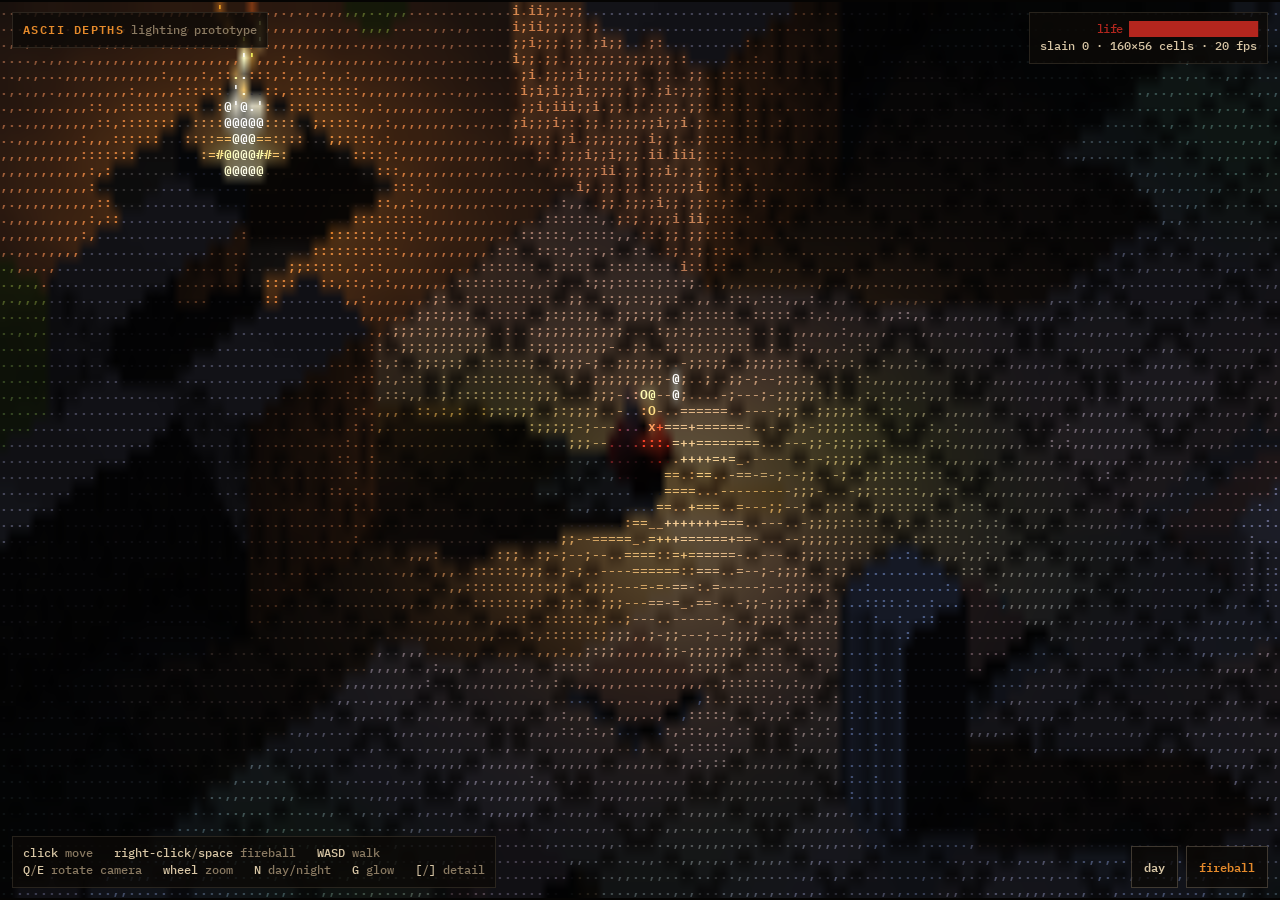
<file: ascii-depths/index.html>
<!doctype html>
<html lang="en">
<head>
<meta charset="utf-8">
<meta name="viewport" content="width=device-width, initial-scale=1, viewport-fit=cover">
<title>ASCII Depths</title>
<link rel="preconnect" href="https://fonts.googleapis.com">
<link rel="preconnect" href="https://fonts.gstatic.com" crossorigin>
<link rel="stylesheet" href="https://fonts.googleapis.com/css2?family=IBM+Plex+Mono:wght@500;600&display=swap">
<style>
/* Full-bleed game screen; HUD floats in the corners like an ARPG. Single dark look by design. */
:root {
  --void: #050403;
  --ink: #d9c7a6;
  --ink-dim: #8a7a62;
  --blood: #b3261e;
  --ember: #e58a2b;
  --panel: rgba(12, 9, 7, 0.78);
  --mono: "IBM Plex Mono", ui-monospace, "SFMono-Regular", Menlo, Consolas, monospace;
  color-scheme: dark;
}
html, body { height: 100%; margin: 0; }
body {
  background: var(--void);
  color: var(--ink);
  font: 500 12px/1.4 var(--mono);
  overflow: hidden;
  user-select: none;
  -webkit-user-select: none;
  touch-action: none;
}
#stage { position: fixed; inset: 0; display: grid; place-items: center; }
#screen { display: block; image-rendering: pixelated; cursor: crosshair; }
.hud {
  position: fixed;
  padding: 8px 10px;
  background: var(--panel);
  border: 1px solid rgba(217, 199, 166, 0.14);
  pointer-events: none;
}
#title { top: calc(12px + env(safe-area-inset-top, 0px)); left: 12px; }
#title b { font-weight: 600; letter-spacing: 0.12em; color: var(--ember); }
#title span { color: var(--ink-dim); }
#stats { top: calc(12px + env(safe-area-inset-top, 0px)); right: 12px; text-align: right; font-variant-numeric: tabular-nums; }
#hp { color: var(--blood); letter-spacing: -0.05em; }
#help { bottom: calc(12px + env(safe-area-inset-bottom, 0px)); left: 12px; color: var(--ink-dim); max-width: min(560px, calc(100vw - 24px)); }
#help kbd { color: var(--ink); font: inherit; }
#pad {
  position: fixed;
  right: 12px;
  bottom: calc(12px + env(safe-area-inset-bottom, 0px));
  display: flex; gap: 8px; flex-wrap: wrap; justify-content: flex-end;
  max-width: calc(100vw - 24px);
}
#pad button {
  font: 600 12px var(--mono);
  color: var(--ink);
  background: var(--panel);
  border: 1px solid rgba(217, 199, 166, 0.25);
  padding: 10px 12px;
  cursor: pointer;
}
#pad button:hover { border-color: var(--ember); }
#pad button:focus-visible { outline: 2px solid var(--ember); outline-offset: 2px; }
#pad #fire { color: var(--ember); }
@media (max-width: 640px) {
  #help { display: none; }
  #title span { display: none; }
}
@media (hover: hover) and (pointer: fine) {
  #pad .touch { display: none; }
}
</style>
</head>
<body>
<div id="stage"><canvas id="screen" aria-label="Game view"></canvas></div>

<div class="hud" id="title"><b>ASCII DEPTHS</b> <span>lighting prototype</span></div>
<div class="hud" id="stats"><div id="hp"></div><div id="info"></div></div>
<div class="hud" id="help">
  <kbd>click</kbd> move &nbsp; <kbd>right-click</kbd>/<kbd>space</kbd> fireball &nbsp; <kbd>WASD</kbd> walk<br>
  <kbd>Q</kbd>/<kbd>E</kbd> rotate camera &nbsp; <kbd>wheel</kbd> zoom &nbsp; <kbd>N</kbd> day/night &nbsp; <kbd>G</kbd> glow &nbsp; <kbd>[</kbd>/<kbd>]</kbd> detail
</div>
<div id="pad">
  <button id="rotL" class="touch" type="button" aria-label="Rotate camera left">&lt; turn</button>
  <button id="rotR" class="touch" type="button" aria-label="Rotate camera right">turn &gt;</button>
  <button id="night" type="button">night</button>
  <button id="fire" type="button">fireball</button>
</div>

<script>
"use strict";
// =====================================================================
//  ASCII DEPTHS. A ray-traced heightfield world, shaded per character cell.
//  Every cell casts one orthographic ray (Diablo-style 3/4 camera),
//  gets lit by point lights + moon/sun with real shadow rays,
//  then is turned into a glyph (density = brightness) and a colour.
// =====================================================================

// ---------- tiny utils ----------
function mulberry32(a){return function(){a|=0;a=a+0x6D2B79F5|0;let t=Math.imul(a^a>>>15,1|a);t=t+Math.imul(t^t>>>7,61|t)^t;return((t^t>>>14)>>>0)/4294967296;};}
const rand = mulberry32(1337);
function hash2(x, y){ let h = (x*374761393 + y*668265263) | 0; h = Math.imul(h ^ (h >>> 13), 1274126177); return ((h ^ (h >>> 16)) >>> 0) / 4294967296; }
function vnoise(x, y){
  const ix = Math.floor(x), iy = Math.floor(y), fx = x-ix, fy = y-iy;
  const ux = fx*fx*(3-2*fx), uy = fy*fy*(3-2*fy);
  const a = hash2(ix,iy), b = hash2(ix+1,iy), c = hash2(ix,iy+1), d = hash2(ix+1,iy+1);
  return a + (b-a)*ux + (c-a)*uy + (a-b-c+d)*ux*uy;
}
const clamp = (v,a,b)=> v<a?a:v>b?b:v;

// ---------- world ----------
const MW = 80, MH = 80, ZMAX = 3.8;
const HGT = new Float32Array(MW*MH);
const MAT = new Uint8Array(MW*MH);
const TN  = new Float32Array(MW*MH); // per-tile random tint
const M = { GRASS:0, STONE:1, WALL:2, PILLAR:3, WATER:4, DIRT:5, RUBBLE:6, IRON:7, ROCK:8, VOID:255,
            CLOTH:20, SKIN:21, BONE:22, FIRE:23 };

function setT(x,y,h,m){ if(x<0||y<0||x>=MW||y>=MH) return; HGT[y*MW+x]=h; MAT[y*MW+x]=m; }
function getH(x,y){ return (x<0||y<0||x>=MW||y>=MH) ? 0 : HGT[y*MW+x]; }
function getM(x,y){ return (x<0||y<0||x>=MW||y>=MH) ? M.VOID : MAT[y*MW+x]; }

const BRAZIERS = [];
(function buildMap(){
  for (let y=0;y<MH;y++) for (let x=0;x<MW;x++){
    const k=y*MW+x; TN[k]=hash2(x*7+3,y*13+5);
    HGT[k]=0; MAT[k] = vnoise(x*0.12,y*0.12) > 0.68 ? M.DIRT : M.GRASS;
  }
  // dirt road from the south gate
  for (let y=58;y<MH;y++){ const cx = 40 + Math.round(Math.sin(y*0.25)*2); for (let x=cx-2;x<=cx+2;x++) setT(x,y,0,M.DIRT); }
  // boulders outside
  for (let n=0;n<70;n++){
    const x=Math.floor(rand()*MW), y=Math.floor(rand()*MH);
    if (x>18&&x<62&&y>18&&y<62) continue;
    if (Math.abs(x-40)<4 && y>56) continue;
    const h=0.3+rand()*0.9; setT(x,y,h,M.ROCK);
    if (rand()<0.4) setT(x+1,y,h*0.7,M.ROCK);
    if (rand()<0.3) setT(x,y+1,h*0.5,M.ROCK);
  }
  // standing stones (east)
  for (let i=0;i<9;i++){ const a=i/9*Math.PI*2; setT(Math.round(70+Math.cos(a)*5), Math.round(40+Math.sin(a)*5), i%3===1?1.1:2.6, M.ROCK); }
  setT(70,40,0.5,M.ROCK);
  // courtyard floor
  for (let y=22;y<=58;y++) for (let x=22;x<=58;x++) setT(x,y,0,M.STONE);
  // outer wall with crumbling and gates
  for (let i=22;i<=58;i++){
    for (const [x,y] of [[i,22],[i,58],[22,i],[58,i]]){
      const n = vnoise(x*0.35+y*0.35, 4.2);
      let h = 2.3 + n*0.9, m = M.WALL;
      if (n < 0.28){ h = 0.5 + n*2.5; m = M.RUBBLE; }
      setT(x,y,h,m);
    }
  }
  for (const [gx,gy,horiz] of [[40,22,1],[40,58,1],[22,40,0],[58,40,0]]){
    for (let d=-2; d<=2; d++){ if (horiz) setT(gx+d,gy,0,M.STONE); else setT(gx,gy+d,0,M.STONE); }
    for (const s of [-1,1]){ // towers
      for (let a=0;a<2;a++) for (let b=0;b<2;b++){
        if (horiz) setT(gx+s*(3+a), gy-1+b*2, 3.5, M.WALL); else setT(gx-1+b*2, gy+s*(3+a), 3.5, M.WALL);
      }
    }
  }
  // ruined chapel, NW corner
  for (let i=25;i<=34;i++){
    for (const [x,y] of [[i,25],[i,34],[25,i],[34,i]]){
      const broken = hash2(x,y) < 0.22;
      setT(x,y, broken ? 0.35 : 1.9 + hash2(y,x)*0.5, broken ? M.RUBBLE : M.WALL);
    }
  }
  setT(30,34,0,M.STONE); setT(31,34,0,M.STONE); setT(34,29,0,M.STONE);
  setT(29,29,0.9,M.IRON); // altar
  // dais and pool in the centre
  for (let y=34;y<=46;y++) for (let x=34;x<=46;x++){
    const d = Math.hypot(x-40,y-40);
    if (d<=6.2) setT(x,y,0.25,M.STONE);
    if (d<=3.2) setT(x,y,0.42,M.STONE);
    if (d<=2.5) setT(x,y,-0.15,M.WATER);
  }
  // pillar ring
  for (let i=0;i<12;i++){
    const a=i/12*Math.PI*2+0.13, x=Math.round(40+Math.cos(a)*10), y=Math.round(40+Math.sin(a)*10);
    const broken = i%4===2;
    setT(x,y, broken ? 1.1 : 3.2, M.PILLAR);
    if (broken){ setT(x+1,y,0.3,M.RUBBLE); setT(x,y+1,0.2,M.RUBBLE); }
  }
  // scattered rubble inside
  for (let n=0;n<40;n++){
    const x=23+Math.floor(rand()*35), y=23+Math.floor(rand()*35);
    if (getM(x,y)===M.STONE && getH(x,y)===0) setT(x,y,0.1+rand()*0.25,M.RUBBLE);
  }
  // braziers
  for (const [x,y] of [[33,33],[47,33],[33,47],[47,47],[29,30],[40,61]]){
    setT(x,y,0.85,M.IRON);
    BRAZIERS.push({x:x+0.5,y:y+0.5,z:0.85,phase:rand()*10});
  }
})();

function groundAt(x,y){ return Math.max(0,getH(Math.floor(x),Math.floor(y))); }
function walkable(x,y){
  const r=0.28;
  for (const [ox,oy] of [[-r,-r],[r,-r],[-r,r],[r,r]]){
    const tx=Math.floor(x+ox), ty=Math.floor(y+oy);
    if (tx<1||ty<1||tx>=MW-1||ty>=MH-1) return false;
    const h=HGT[ty*MW+tx], m=MAT[ty*MW+tx];
    if (h>0.5 || m===M.WATER || m===M.IRON) return false;
  }
  return true;
}
function lineOfSight(ax,ay,bx,by){
  const n=Math.ceil(Math.hypot(bx-ax,by-ay)*3);
  for (let i=1;i<n;i++){ const t=i/n; if (getH(Math.floor(ax+(bx-ax)*t),Math.floor(ay+(by-ay)*t))>1.2) return false; }
  return true;
}

// ---------- game state ----------
const player = { x:40.5, y:55.5, z:0, tx:null, ty:null, hp:100, kills:0, hurt:0 };
const skels = [];
const fireballs = [];
const flashes = [];   // temporary lights
const parts = [];     // particles
let night = true, glow = true;
let camYaw = Math.PI*0.25, camYawT = camYaw, camPitch = 0.86, zoom = 1;
let camX = player.x, camY = player.y, camZ = 0;
let time = 0;

function spawnSkeleton(){
  for (let tries=0; tries<50; tries++){
    const x=24+rand()*33, y=24+rand()*33;
    if (!walkable(x,y) || Math.hypot(x-player.x,y-player.y)<9) continue;
    skels.push({x,y,z:groundAt(x,y),vx:0,vy:0,wt:0,hd:rand()*6.28,dead:0});
    return;
  }
}
for (let i=0;i<9;i++) spawnSkeleton();

// ---------- rendering setup ----------
const canvas = document.getElementById('screen');
const ctx = canvas.getContext('2d');
const glyphCv = document.createElement('canvas'), gctx = glyphCv.getContext('2d');
const colorCv = document.createElement('canvas'), cctx = colorCv.getContext('2d');
const glowCv  = document.createElement('canvas'), wctx = glowCv.getContext('2d');
const atlas = document.createElement('canvas'), actx = atlas.getContext('2d');

// glyph ramps, dark -> bright
const RAMP_SRC = {
  stone:  " .,:;-=+*#%",
  groutH: " ._-=",
  groutV: " .:|!",
  brick:  " .:;i!lI#%@",
  top:    " .:-=+*#",
  pillar: " .:!|lI#H@",
  grass:  " .,'\";vwVW#",
  dirt:   " .,:;~o8%",
  water:  " .,-~=*",
  rock:   " .:;oO0#@",
  iron:   " .:=#@",
  cloth:  " .:+xX%@",
  skin:   " .:oO@",
  bone:   " .:;cCO@",
  fire:   " .^*#@",
  rubble: " .,:;%&#",
};
const RAMP = {};
let ALL_CHARS = "";
for (const k in RAMP_SRC) for (const ch of RAMP_SRC[k]) if (!ALL_CHARS.includes(ch)) ALL_CHARS += ch;
for (const ch of "'`*.+") if (!ALL_CHARS.includes(ch)) ALL_CHARS += ch;
const CHAR_IDX = {}; [...ALL_CHARS].forEach((c,i)=>CHAR_IDX[c]=i);
for (const k in RAMP_SRC) RAMP[k] = [...RAMP_SRC[k]].map(c=>CHAR_IDX[c]);

let fontPx = 0, cwp = 0, chp = 0, dpr = 1, cols = 0, rows = 0;
let gIdx, colR, colG, colB, depthBuf, pickX, pickY, colorImg, glowImg;

function buildAtlas(){
  dpr = Math.min(2, window.devicePixelRatio || 1);
  const font = `600 ${fontPx*dpr}px "IBM Plex Mono", ui-monospace, Menlo, Consolas, monospace`;
  actx.font = font;
  cwp = Math.ceil(actx.measureText("M").width);
  chp = Math.ceil(fontPx*1.18*dpr);
  atlas.width = cwp*ALL_CHARS.length; atlas.height = chp;
  actx.font = font; actx.fillStyle = "#fff"; actx.textAlign = "center"; actx.textBaseline = "middle";
  [...ALL_CHARS].forEach((c,i)=>actx.fillText(c, i*cwp+cwp/2, chp/2+dpr));
}
function resize(){
  if (!fontPx){ fontPx = clamp(Math.round(window.innerWidth/170/0.6), 8, 13); }
  buildAtlas();
  const W = window.innerWidth*dpr, H = window.innerHeight*dpr;
  cols = Math.max(20, Math.floor(W/cwp)); rows = Math.max(12, Math.floor(H/chp));
  canvas.width = cols*cwp; canvas.height = rows*chp;
  canvas.style.width = (cols*cwp/dpr)+"px"; canvas.style.height = (rows*chp/dpr)+"px";
  glyphCv.width = canvas.width; glyphCv.height = canvas.height;
  colorCv.width = glowCv.width = cols; colorCv.height = glowCv.height = rows;
  const n = cols*rows;
  gIdx = new Uint8Array(n); colR = new Float32Array(n); colG = new Float32Array(n); colB = new Float32Array(n);
  depthBuf = new Float32Array(n); pickX = new Float32Array(n); pickY = new Float32Array(n);
  colorImg = cctx.createImageData(cols, rows); glowImg = wctx.createImageData(cols, rows);
}

// ---------- per-frame scene (spheres + lights) ----------
const MAXS = 64;
const SX=new Float32Array(MAXS), SY=new Float32Array(MAXS), SZ=new Float32Array(MAXS), SA=new Float32Array(MAXS), SC=new Float32Array(MAXS);
const SM=new Uint8Array(MAXS), SER=new Float32Array(MAXS), SEG=new Float32Array(MAXS), SEB=new Float32Array(MAXS);
const SCOL=new Float32Array(MAXS), SROW=new Float32Array(MAXS), SEXX=new Float32Array(MAXS), SEXY=new Float32Array(MAXS);
let NS = 0;
function addS(x,y,z,a,c,m,er,eg,eb){ if (NS>=MAXS) return; SX[NS]=x;SY[NS]=y;SZ[NS]=z;SA[NS]=a;SC[NS]=c;SM[NS]=m;SER[NS]=er||0;SEG[NS]=eg||0;SEB[NS]=eb||0;NS++; }

const MAXL = 24;
const LX=new Float32Array(MAXL), LY=new Float32Array(MAXL), LZ=new Float32Array(MAXL), LR=new Float32Array(MAXL), LG=new Float32Array(MAXL), LB=new Float32Array(MAXL), LRAD=new Float32Array(MAXL);
let NL = 0;
function addL(x,y,z,r,g,b,rad){ if (NL>=MAXL) return; LX[NL]=x;LY[NL]=y;LZ[NL]=z;LR[NL]=r;LG[NL]=g;LB[NL]=b;LRAD[NL]=rad;NL++; }

let dirX=0, dirY=0, dirZ=1, dirR=0, dirG=0, dirB=0, ambR=0, ambG=0, ambB=0;
let torchX=0, torchY=0, torchZ=0;

function buildScene(){
  NS = 0; NL = 0;
  const pz = player.z;
  // torch held off the right shoulder (relative to camera), so shadows fall away from view
  const rx = Math.sin(camYaw), ry = -Math.cos(camYaw);
  torchX = player.x + rx*0.38; torchY = player.y + ry*0.38; torchZ = pz + 1.65;
  const fl = 0.88 + 0.12*vnoise(time*9, 1.7);
  addS(player.x, player.y, pz+0.58, 0.31, 0.58, M.CLOTH);
  addS(player.x, player.y, pz+1.32, 0.19, 0.19, M.SKIN);
  addS(torchX, torchY, torchZ, 0.07, 0.11, M.FIRE, 6, 3.2, 1.2);
  addL(torchX, torchY, torchZ + 0.05, 2.5*fl, 1.55*fl, 0.75*fl, night ? 10 : 6);

  for (const b of BRAZIERS){
    const f = 0.8 + 0.2*vnoise(time*7+b.phase, b.phase) + 0.08*Math.sin(time*23+b.phase);
    addS(b.x, b.y, b.z+0.28, 0.22*f+0.04, 0.32*f, M.FIRE, 7*f, 3.4*f, 0.9*f);
    addL(b.x, b.y, b.z+0.65, 3.4*f, 1.75*f, 0.55*f, 10);
  }
  for (const s of skels){
    const sink = s.dead ? Math.min(1, s.dead*1.4) : 0;
    if (sink>=1) continue;
    addS(s.x, s.y, s.z+0.5-sink*0.6, 0.2, 0.46*(1-sink*0.6), M.BONE);
    addS(s.x, s.y, s.z+1.07-sink*1.0, 0.15, 0.15, M.BONE);
    // ember eyes
    if (!s.dead) addS(s.x + Math.cos(s.hd)*0.12, s.y + Math.sin(s.hd)*0.12, s.z+1.1, 0.05, 0.04, M.FIRE, 6, 0.6, 0.3);
  }
  for (const f of fireballs){
    addS(f.x, f.y, f.z, 0.2, 0.2, M.FIRE, 9, 4, 1.2);
    addL(f.x, f.y, f.z, 4.2, 2.0, 0.6, 8);
  }
  for (const L of flashes){ const k = L.life/L.max; addL(L.x, L.y, L.z, L.r*k, L.g*k, L.b*k, L.rad); }

  if (night){
    const dx=-0.45, dy=0.55, dz=0.70, n=Math.hypot(dx,dy,dz);
    dirX=dx/n; dirY=dy/n; dirZ=dz/n; dirR=0.07; dirG=0.095; dirB=0.17;
    ambR=0.006; ambG=0.008; ambB=0.016;
  } else {
    const dx=0.55, dy=-0.35, dz=0.75, n=Math.hypot(dx,dy,dz);
    dirX=dx/n; dirY=dy/n; dirZ=dz/n; dirR=1.35; dirG=1.18; dirB=0.95;
    ambR=0.10; ambG=0.12; ambB=0.16;
  }
}

// ---------- ray tracing ----------
let hT=0, hX=0, hY=0, hZ=0, hNX=0, hNY=0, hNZ=1, hM=0, hS=-1, hTop=true;

function traceTerrain(ox,oy,oz,dx,dy,dz){
  let t0 = oz > ZMAX ? (oz-ZMAX)/(-dz) : 0;
  const px = ox+dx*t0, py = oy+dy*t0;
  let ix = Math.floor(px), iy = Math.floor(py);
  const sx = dx>0?1:-1, sy = dy>0?1:-1;
  const tdx = dx!==0 ? Math.abs(1/dx) : 1e30, tdy = dy!==0 ? Math.abs(1/dy) : 1e30;
  let tmx = dx>0 ? t0+(ix+1-px)/dx : dx<0 ? t0+(px-ix)/(-dx) : 1e30;
  let tmy = dy>0 ? t0+(iy+1-py)/dy : dy<0 ? t0+(py-iy)/(-dy) : 1e30;
  let te = t0, axis = -1;
  for (let n=0; n<200; n++){
    const inb = ix>=0 && iy>=0 && ix<MW && iy<MH;
    const k = iy*MW+ix;
    const h = inb ? HGT[k] : 0;
    if (oz+dz*te <= h){
      hT = te; hTop = axis<0; hM = inb ? MAT[k] : M.VOID;
      if (axis===0){ hNX=-sx; hNY=0; hNZ=0; } else if (axis===1){ hNX=0; hNY=-sy; hNZ=0; } else { hNX=0; hNY=0; hNZ=1; }
      return;
    }
    const tx = tmx<tmy ? tmx : tmy;
    if (oz+dz*tx <= h){
      hT = (oz-h)/(-dz); hTop = true; hM = inb ? MAT[k] : M.VOID; hNX=0; hNY=0; hNZ=1;
      return;
    }
    if (tmx<tmy){ te=tmx; tmx+=tdx; ix+=sx; axis=0; } else { te=tmy; tmy+=tdy; iy+=sy; axis=1; }
  }
  hT = (oz+0.2)/(-dz); hTop = true; hM = M.VOID; hNX=0; hNY=0; hNZ=1;
}

// ray vs ellipsoid (a = horizontal radius, c = vertical)
function hitEllipsoid(i, ox,oy,oz,dx,dy,dz){
  const s = SA[i]/SC[i];
  const qx = ox-SX[i], qy = oy-SY[i], qz = (oz-SZ[i])*s, ez = dz*s;
  const A = dx*dx+dy*dy+ez*ez, B = qx*dx+qy*dy+qz*ez, C = qx*qx+qy*qy+qz*qz-SA[i]*SA[i];
  const disc = B*B-A*C;
  if (disc<0) return -1;
  return (-B-Math.sqrt(disc))/A;
}

// is the segment p->l blocked? (terrain + non-emissive spheres)
function occluded(px,py,pz,lx,ly,lz){
  const dx=lx-px, dy=ly-py, dz=lz-pz;
  for (let i=0;i<NS;i++){
    if (SM[i]===M.FIRE) continue;
    const s=SA[i]/SC[i];
    const qx=px-SX[i], qy=py-SY[i], qz=(pz-SZ[i])*s, ez=dz*s;
    const B=qx*dx+qy*dy+qz*ez, C=qx*qx+qy*qy+qz*qz-SA[i]*SA[i];
    if (C<0) continue; // starting inside (self)
    if (B>0) continue;
    const A=dx*dx+dy*dy+ez*ez, disc=B*B-A*C;
    if (disc<0) continue;
    const t=(-B-Math.sqrt(disc))/A;
    if (t>0.001 && t<1) return true;
  }
  let ix=Math.floor(px), iy=Math.floor(py);
  const sx=dx>0?1:-1, sy=dy>0?1:-1;
  const tdx=dx!==0?Math.abs(1/dx):1e30, tdy=dy!==0?Math.abs(1/dy):1e30;
  let tmx = dx>0 ? (ix+1-px)/dx : dx<0 ? (px-ix)/(-dx) : 1e30;
  let tmy = dy>0 ? (iy+1-py)/dy : dy<0 ? (py-iy)/(-dy) : 1e30;
  let t=0;
  for (let n=0;n<64;n++){
    const h = (ix>=0&&iy>=0&&ix<MW&&iy<MH) ? HGT[iy*MW+ix] : 0;
    let tn = tmx<tmy?tmx:tmy; if (tn>1) tn=1;
    const zmin = dz<0 ? pz+dz*tn : pz+dz*t;
    if (zmin < h-0.002) return true;
    if (tn>=1) return false;
    if (tmx<tmy){ t=tmx; tmx+=tdx; ix+=sx; } else { t=tmy; tmy+=tdy; iy+=sy; }
  }
  return false;
}

// ---------- shading ----------
let OR=0, OG=0, OB=0, ORAMP=RAMP.stone, OEMIT=false;
let vx=0, vy=0, vz=0; // direction to viewer

function light(px,py,pz,nx,ny,nz,ar,ag,ab,ks,shin,ao){
  const ox = px+nx*0.02, oy = py+ny*0.02, oz = pz+nz*0.02;
  let r = ambR*ao*ar, g = ambG*ao*ag, b = ambB*ao*ab;
  // hemisphere bounce: up-facing gets more sky
  const sky = 0.6 + 0.4*nz;
  r*=sky; g*=sky; b*=sky;
  // sun / moon
  let ndl = nx*dirX+ny*dirY+nz*dirZ;
  if (ndl>0){
    const len = (ZMAX+0.2-oz)/dirZ;
    if (!occluded(ox,oy,oz, ox+dirX*len, oy+dirY*len, oz+dirZ*len)){
      r += ar*dirR*ndl; g += ag*dirG*ndl; b += ab*dirB*ndl;
      if (ks>0){
        let hx=dirX+vx, hy=dirY+vy, hz=dirZ+vz; const hn=1/Math.hypot(hx,hy,hz);
        const sp = ks*Math.pow(Math.max(0,(nx*hx+ny*hy+nz*hz)*hn), shin);
        r+=dirR*sp; g+=dirG*sp; b+=dirB*sp;
      }
    }
  }
  // point lights
  for (let i=0;i<NL;i++){
    let lx=LX[i]-ox, ly=LY[i]-oy, lz=LZ[i]-oz;
    const d2 = lx*lx+ly*ly+lz*lz, R=LRAD[i];
    if (d2 > R*R) continue;
    const inv = 1/Math.sqrt(d2); lx*=inv; ly*=inv; lz*=inv;
    ndl = nx*lx+ny*ly+nz*lz;
    if (ndl<=0) continue;
    let w = 1 - d2/(R*R); w*=w;
    const att = w/(1+d2*0.45);
    if (att*ndl < 0.003) continue;
    if (occluded(ox,oy,oz, LX[i],LY[i],LZ[i])) continue;
    const k = att*ndl;
    r += ar*LR[i]*k; g += ag*LG[i]*k; b += ab*LB[i]*k;
    if (ks>0){
      let hx=lx+vx, hy=ly+vy, hz=lz+vz; const hn=1/Math.hypot(hx,hy,hz);
      const sp = ks*att*Math.pow(Math.max(0,(nx*hx+ny*hy+nz*hz)*hn), shin);
      r+=LR[i]*sp; g+=LG[i]*sp; b+=LB[i]*sp;
    }
  }
  OR=r; OG=g; OB=b;
}

// ambient occlusion from neighbouring taller tiles (cheap, per hit)
function aoTop(px,py,pz){
  const ix=Math.floor(px), iy=Math.floor(py), fx=px-ix, fy=py-iy;
  let occ=0;
  const e=(dist,h)=>{ const dh=h-pz; if (dh>0.15){ const k=clamp(1-dist/0.7,0,1); occ += k*Math.min(1,dh); } };
  e(1-fx, getH(ix+1,iy)); e(fx, getH(ix-1,iy)); e(1-fy, getH(ix,iy+1)); e(fy, getH(ix,iy-1));
  return 1 - 0.45*Math.min(1.2,occ);
}

function shadeHit(px,py,pz){
  let nx=hNX, ny=hNY, nz=hNZ;
  let ar=0.3, ag=0.3, ab=0.3, ks=0.0, shin=16, ao=1, ramp=RAMP.stone;
  OEMIT=false;
  const m = hM;
  if (hS>=0){
    const i=hS;
    if (m===M.FIRE){
      const r=SER[i], g=SEG[i], b=SEB[i];
      // hot core toward the middle of the flame
      const rim = Math.max(0, nx*vx+ny*vy+nz*vz);
      OR=r*(0.5+rim); OG=g*(0.4+rim*rim); OB=b*(0.4+rim*rim); ORAMP=RAMP.fire; OEMIT=true; return;
    }
    if (m===M.CLOTH){ ar=0.42; ag=0.055; ab=0.045; ks=0.15; shin=8; ramp=RAMP.cloth; }
    else if (m===M.SKIN){ ar=0.55; ag=0.36; ab=0.26; ks=0.2; shin=12; ramp=RAMP.skin; }
    else if (m===M.BONE){ ar=0.62; ag=0.57; ab=0.46; ks=0.25; shin=20; ramp=RAMP.bone; }
    ao = 0.7 + 0.3*clamp((pz - groundAt(px,py))/0.6,0,1);
  } else {
    const ix=Math.floor(px), iy=Math.floor(py), k=(ix>=0&&iy>=0&&ix<MW&&iy<MH)?iy*MW+ix:0, tn=TN[k];
    const fx=px-ix, fy=py-iy;
    if (m===M.STONE){
      const gx=Math.min(fx,1-fx), gy=Math.min(fy,1-fy);
      const v = 0.8+tn*0.4;
      ar=0.30*v; ag=0.27*v; ab=0.23*v; ks=0.12; shin=24; ramp=RAMP.stone;
      const moss = vnoise(px*0.35, py*0.35);
      if (moss>0.62){ const mk=(moss-0.62)*2.2; ar*=1-mk*0.4; ag*=1+mk*0.1; ab*=1-mk*0.6; }
      if (!hTop){ ramp=RAMP.brick; }
      else if (gx<0.06 || gy<0.06){ ar*=0.35; ag*=0.35; ab*=0.35; ramp = gx<gy ? RAMP.groutV : RAMP.groutH; }
    } else if (m===M.WALL || m===M.RUBBLE){
      const v = 0.85+tn*0.3;
      ar=0.34*v; ag=0.25*v; ab=0.19*v; ks=0.08; shin=12;
      if (m===M.RUBBLE){ ar*=0.8; ag*=0.8; ab*=0.85; ramp=RAMP.rubble; }
      if (!hTop){
        const u = nx!==0 ? py : px;
        const row = Math.floor(pz/0.28), off = (row&1)*0.3;
        const fz = pz/0.28-row, fu = (u+off)/0.6 - Math.floor((u+off)/0.6);
        const bv = 0.85 + hash2(Math.floor((u+off)/0.6)*7+k, row)*0.3;
        ar*=bv; ag*=bv; ab*=bv;
        if (m===M.WALL) ramp = RAMP.brick;
        if (fz<0.14){ ar*=0.4; ag*=0.4; ab*=0.4; ramp=RAMP.groutH; }
        else if (fu<0.07){ ar*=0.45; ag*=0.45; ab*=0.45; ramp=RAMP.groutV; }
        ao = 0.45 + 0.55*clamp(pz/1.0,0,1);
      } else if (m===M.WALL) ramp = RAMP.top;
    } else if (m===M.PILLAR){
      ar=0.46; ag=0.44; ab=0.41; ks=0.35; shin=30; ramp = hTop ? RAMP.top : RAMP.pillar;
      if (!hTop){
        // fluting: bend the normal sideways across the face
        const u = (nx!==0 ? py : px), fu = u-Math.floor(u);
        const bend = Math.sin(fu*Math.PI*2*3)*0.35, tx = nx!==0 ? 0 : 1, ty = nx!==0 ? 1 : 0;
        nx += tx*bend; ny += ty*bend; const nn=1/Math.hypot(nx,ny,nz); nx*=nn; ny*=nn; nz*=nn;
        ao = 0.5 + 0.5*clamp(pz/1.2,0,1);
      }
    } else if (m===M.WATER){
      ar=0.015; ag=0.04; ab=0.06; ks=1.6; shin=60; ramp=RAMP.water;
      nx = 0.10*Math.sin(px*4.1+time*2.3) + 0.07*Math.sin(py*5.3-time*1.7+px);
      ny = 0.10*Math.sin(py*3.7+time*2.0) + 0.07*Math.cos(px*4.9+time*1.3);
      nz = 1; const nn=1/Math.hypot(nx,ny,nz); nx*=nn; ny*=nn; nz*=nn;
    } else if (m===M.GRASS){
      const g = vnoise(px*1.7,py*1.7)*0.5 + tn*0.5;
      ar=0.07+g*0.06; ag=0.13+g*0.09; ab=0.035+g*0.02; ramp=RAMP.grass;
    } else if (m===M.DIRT){
      const g = vnoise(px*2.3,py*2.3);
      ar=0.20+g*0.06; ag=0.14+g*0.04; ab=0.08+g*0.02; ramp=RAMP.dirt;
    } else if (m===M.ROCK){
      const g = vnoise(px*3+pz,py*3-pz);
      ar=0.17+g*0.08; ag=0.17+g*0.07; ab=0.18+g*0.06; ks=0.1; ramp=RAMP.rock;
      if (!hTop) ao = 0.5+0.5*clamp(pz/1.2,0,1);
    } else if (m===M.IRON){
      ar=0.09; ag=0.08; ab=0.075; ks=0.8; shin=40; ramp=RAMP.iron;
      if (!hTop) ao = 0.6+0.4*clamp(pz/0.8,0,1);
    } else { // outside the map
      ar=0.04; ag=0.04; ab=0.045; ramp=RAMP.rock;
    }
    if (hTop) ao *= aoTop(px,py,pz);
  }
  light(px,py,pz,nx,ny,nz,ar,ag,ab,ks,shin,ao);
  ORAMP = ramp;
}

// filmic tonemap -> display
function tm(x){ x*=1.25; const y = (x*(2.51*x+0.03))/(x*(2.43*x+0.59)+0.14); return y<0?0:y>1?1:Math.pow(y,1/2.2); }

// ---------- camera ----------
let cdx=0, cdy=0, cdz=0, crx=0, cry=0, cux=0, cuy=0, cuz=0, upp=0, cwU=0, chU=0;
const T0 = 40;
function setupCamera(){
  const cp=Math.cos(camPitch), sp=Math.sin(camPitch);
  cdx=cp*Math.cos(camYaw); cdy=cp*Math.sin(camYaw); cdz=-sp;
  crx=Math.sin(camYaw); cry=-Math.cos(camYaw);
  cux = cry*cdz - 0*cdy; cuy = 0*cdx - crx*cdz; cuz = crx*cdy - cry*cdx;
  vx=-cdx; vy=-cdy; vz=-cdz;
  const minDimPx = Math.min(cols*cwp, rows*chp*1.25);
  upp = ((minDimPx/dpr < 700 ? 9 : 12)/zoom)/minDimPx;
  cwU = cwp*upp; chU = chp*upp;
}
function project(x,y,z){
  const rx=x-camX, ry=y-camY, rz=z-camZ;
  return [ (rx*crx+ry*cry)/cwU + cols/2, rows/2 - (rx*cux+ry*cuy+rz*cuz)/chU, rx*cdx+ry*cdy+rz*cdz + T0 ];
}

// ---------- frame render ----------
function render(){
  setupCamera();
  buildScene();
  for (let i=0;i<NS;i++){
    const p = project(SX[i],SY[i],SZ[i]);
    SCOL[i]=p[0]; SROW[i]=p[1];
    SEXX[i]=SA[i]/cwU+1.2; SEXY[i]=Math.max(SA[i],SC[i])/chU+1.2;
  }
  const bx = camX - cdx*T0, by = camY - cdy*T0, bz = camZ - cdz*T0;
  const cbuf = colorImg.data, wbuf = glowImg.data;
  for (let j=0;j<rows;j++){
    const sy = (rows/2 - j - 0.5)*chU;
    for (let i=0;i<cols;i++){
      const sx = (i+0.5-cols/2)*cwU;
      const ox = bx + crx*sx + cux*sy, oy = by + cry*sx + cuy*sy, oz = bz + cuz*sy;
      traceTerrain(ox,oy,oz,cdx,cdy,cdz);
      hS = -1;
      let t = hT;
      for (let s=0;s<NS;s++){
        if (Math.abs(i+0.5-SCOL[s])>SEXX[s] || Math.abs(j+0.5-SROW[s])>SEXY[s]) continue;
        const ts = hitEllipsoid(s, ox,oy,oz,cdx,cdy,cdz);
        if (ts>0 && ts<t){
          t=ts; hS=s; hM=SM[s];
          const px=ox+cdx*t, py=oy+cdy*t, pz=oz+cdz*t, k=SA[s]/SC[s];
          let nx=px-SX[s], ny=py-SY[s], nz=(pz-SZ[s])*k*k; const nn=1/Math.hypot(nx,ny,nz);
          hNX=nx*nn; hNY=ny*nn; hNZ=nz*nn;
        }
      }
      const px=ox+cdx*t, py=oy+cdy*t, pz=oz+cdz*t;
      const c = j*cols+i;
      depthBuf[c]=t; pickX[c]=hS>=0?SX[hS]:px; pickY[c]=hS>=0?SY[hS]:py;
      shadeHit(px,py,pz);
      colR[c]=OR; colG[c]=OG; colB[c]=OB;
      const r=tm(OR), g=tm(OG), b=tm(OB);
      const L = 0.2126*r+0.7152*g+0.0722*b;
      const ramp = ORAMP, n = ramp.length;
      const dither = (hash2(i*3+(hS>=0?7:0), j*5) - 0.5)*0.1;
      let lv = OEMIT ? 0.55+L*0.6 : Math.pow(L,1.15)*1.1 + dither;
      let gi = Math.round(clamp(lv,0,1)*(n-1));
      if (gi===0 && L>0.018) gi=1;
      gIdx[c] = ramp[gi];
      // glyph colour: brighten so thin glyphs still read; glyph density carries the darkness
      const boost = 1.25 + 0.9*(1-Math.min(1,L*2));
      const o = c*4;
      cbuf[o]=Math.min(255,r*boost*255); cbuf[o+1]=Math.min(255,g*boost*255); cbuf[o+2]=Math.min(255,b*boost*255); cbuf[o+3]=255;
      wbuf[o]=r*120; wbuf[o+1]=g*120; wbuf[o+2]=b*120; wbuf[o+3]=255;
    }
  }
  drawParticles(cbuf, wbuf);
  composite();
}

function drawParticles(cbuf, wbuf){
  for (const p of parts){
    const q = project(p.x,p.y,p.z);
    const i = Math.floor(q[0]), j = Math.floor(q[1]);
    if (i<0||j<0||i>=cols||j>=rows) continue;
    const c = j*cols+i;
    if (q[2] > depthBuf[c]+0.05) continue;
    const k = p.life/p.max;
    let r,g,b;
    if (p.emit){ r=p.r*k; g=p.g*k*k; b=p.b*k*k*k; }
    else { // cheap lighting for debris: nearest lights, no shadows
      let lr=ambR*4+dirR*0.5, lg=ambG*4+dirG*0.5, lb=ambB*4+dirB*0.5;
      for (let l=0;l<NL;l++){ const d2=(LX[l]-p.x)**2+(LY[l]-p.y)**2+(LZ[l]-p.z)**2; const a=1/(1+d2*0.45); lr+=LR[l]*a; lg+=LG[l]*a; lb+=LB[l]*a; }
      r=p.r*lr; g=p.g*lg; b=p.b*lb;
    }
    const tr=tm(r), tg=tm(g), tb=tm(b);
    const o=c*4;
    cbuf[o]=Math.min(255,cbuf[o]*0.2+tr*300); cbuf[o+1]=Math.min(255,cbuf[o+1]*0.2+tg*300); cbuf[o+2]=Math.min(255,cbuf[o+2]*0.2+tb*300);
    if (p.emit){ wbuf[o]=Math.min(255,wbuf[o]+tr*90); wbuf[o+1]=Math.min(255,wbuf[o+1]+tg*90); wbuf[o+2]=Math.min(255,wbuf[o+2]+tb*90); }
    gIdx[c] = CHAR_IDX[p.ch];
  }
}

function composite(){
  gctx.clearRect(0,0,glyphCv.width,glyphCv.height);
  const space = CHAR_IDX[" "];
  for (let j=0;j<rows;j++) for (let i=0;i<cols;i++){
    const g = gIdx[j*cols+i];
    if (g!==space) gctx.drawImage(atlas, g*cwp,0,cwp,chp, i*cwp,j*chp,cwp,chp);
  }
  cctx.putImageData(colorImg,0,0);
  ctx.globalCompositeOperation='copy';
  ctx.imageSmoothingEnabled=false;
  ctx.drawImage(colorCv,0,0,canvas.width,canvas.height);
  ctx.globalCompositeOperation='destination-in';
  ctx.drawImage(glyphCv,0,0);
  if (glow){
    wctx.putImageData(glowImg,0,0);
    ctx.globalCompositeOperation='destination-over';
    ctx.imageSmoothingEnabled=true;
    ctx.drawImage(glowCv,0,0,canvas.width,canvas.height);
  }
  ctx.globalCompositeOperation='destination-over';
  ctx.fillStyle='#050403'; ctx.fillRect(0,0,canvas.width,canvas.height);
  ctx.globalCompositeOperation='source-over';
}

// ---------- simulation ----------
const keys = {};
let mouseDown=false, mouseCell=null;

function emit(x,y,z,vx_,vy_,vz_,life,r,g,b,ch,emitF,grav){
  if (parts.length>900) return;
  parts.push({x,y,z,vx:vx_,vy:vy_,vz:vz_,life,max:life,r,g,b,ch,emit:emitF,grav:grav||0});
}
function explode(x,y,z){
  flashes.push({x,y,z:z+0.3,r:9,g:4.5,b:1.4,rad:9,life:0.45,max:0.45});
  for (let i=0;i<46;i++){
    const a=rand()*6.28, e=rand()*1.2, s=2+rand()*5;
    emit(x,y,z, Math.cos(a)*Math.cos(e)*s, Math.sin(a)*Math.cos(e)*s, Math.sin(e)*s, 0.4+rand()*0.5,
         7,3.2,1, rand()<0.5?"*":"'", true, 7);
  }
}
function shatter(s){
  for (let i=0;i<26;i++){
    const a=rand()*6.28, sp=1+rand()*3;
    emit(s.x,s.y,s.z+0.4+rand()*0.7, Math.cos(a)*sp, Math.sin(a)*sp, 1+rand()*3, 1.2+rand()*1.5,
         0.62,0.57,0.46, rand()<0.5?",":"`", false, 9);
  }
}

let fireCd = 0;
function castFireball(tx,ty){
  if (fireCd>0) return;
  if (tx==null){
    // aim at the nearest skeleton, else straight ahead
    let best=null, bd=12;
    for (const s of skels){ if (s.dead) continue; const d=Math.hypot(s.x-player.x,s.y-player.y); if (d<bd){bd=d;best=s;} }
    if (best){ tx=best.x; ty=best.y; } else { tx=player.x+Math.cos(camYaw)*5; ty=player.y+Math.sin(camYaw)*5; }
  }
  let dx=tx-player.x, dy=ty-player.y; const d=Math.hypot(dx,dy)||1; dx/=d; dy/=d;
  fireballs.push({x:player.x+dx*0.5, y:player.y+dy*0.5, z:player.z+1.0, vx:dx*11, vy:dy*11, life:1.6});
  fireCd = 0.32;
}

function tryMove(e, dx, dy){
  if (walkable(e.x+dx, e.y)) e.x += dx;
  if (walkable(e.x, e.y+dy)) e.y += dy;
}

function update(dt){
  time += dt;
  fireCd = Math.max(0, fireCd-dt);
  // camera rotation eases toward target
  camYaw += (camYawT-camYaw)*Math.min(1, dt*6);

  // --- player movement ---
  const fx=Math.cos(camYaw), fy=Math.sin(camYaw), rx=Math.sin(camYaw), ry=-Math.cos(camYaw);
  let mx=0, my=0;
  if (keys.w||keys.arrowup){ mx+=fx; my+=fy; }
  if (keys.s||keys.arrowdown){ mx-=fx; my-=fy; }
  if (keys.d||keys.arrowright){ mx+=rx; my+=ry; }
  if (keys.a||keys.arrowleft){ mx-=rx; my-=ry; }
  if (mx||my){ player.tx=null; }
  else if (player.tx!=null){
    const dx=player.tx-player.x, dy=player.ty-player.y, d=Math.hypot(dx,dy);
    if (d<0.12) player.tx=null; else { mx=dx/d; my=dy/d; }
  }
  const ml=Math.hypot(mx,my);
  if (ml>0){ const sp=4.2*dt/ml; const ox=player.x, oy=player.y; tryMove(player, mx*sp, my*sp);
    if (player.tx!=null && Math.hypot(player.x-ox,player.y-oy)<0.0005) player.tx=null; }
  player.z += (groundAt(player.x,player.y)-player.z)*Math.min(1,dt*14);
  player.hurt = Math.max(0, player.hurt-dt);
  player.hp = Math.min(100, player.hp + dt*2.5);

  // --- skeletons ---
  for (const s of skels){
    if (s.dead){ s.dead += dt; continue; }
    const dx=player.x-s.x, dy=player.y-s.y, d=Math.hypot(dx,dy);
    let vx_=0, vy_=0, sp=0.8;
    if (d<9 && lineOfSight(s.x,s.y,player.x,player.y)){ vx_=dx/d; vy_=dy/d; sp=2.1; s.hd=Math.atan2(dy,dx); }
    else { s.wt-=dt; if (s.wt<=0){ s.wt=1.5+rand()*3; s.hd=rand()*6.28; } vx_=Math.cos(s.hd); vy_=Math.sin(s.hd); }
    for (const o of skels){ if (o===s||o.dead) continue; const ex=s.x-o.x, ey=s.y-o.y, e=Math.hypot(ex,ey); if (e<0.7&&e>0){ vx_+=ex/e; vy_+=ey/e; } }
    if (d>0.65){ const ox=s.x, oy=s.y; tryMove(s, vx_*sp*dt, vy_*sp*dt); if (s.x===ox&&s.y===oy) s.wt=0; }
    else { player.hp -= 14*dt; player.hurt = 0.15; }
    s.z += (groundAt(s.x,s.y)-s.z)*Math.min(1,dt*14);
  }
  for (let i=skels.length-1;i>=0;i--) if (skels[i].dead>4){ skels.splice(i,1); spawnSkeleton(); }
  if (player.hp<=0){
    explode(player.x,player.y,player.z+0.5);
    player.x=40.5; player.y=55.5; player.tx=null; player.hp=100;
  }

  // --- fireballs ---
  for (let i=fireballs.length-1;i>=0;i--){
    const f=fireballs[i];
    f.x+=f.vx*dt; f.y+=f.vy*dt; f.life-=dt;
    emit(f.x,f.y,f.z,(rand()-0.5)*0.8,(rand()-0.5)*0.8,0.6+rand(),0.25+rand()*0.2,6,2.6,0.8,rand()<0.5?"*":".",true,-1);
    let boom = f.life<=0 || getH(Math.floor(f.x),Math.floor(f.y)) > f.z-0.15;
    for (const s of skels){ if (!s.dead && Math.hypot(s.x-f.x,s.y-f.y)<0.55){ s.dead=0.001; player.kills++; shatter(s); boom=true; } }
    if (boom){ explode(f.x,f.y,f.z); fireballs.splice(i,1); }
  }
  for (let i=flashes.length-1;i>=0;i--){ flashes[i].life-=dt; if (flashes[i].life<=0) flashes.splice(i,1); }

  // --- embers from braziers ---
  for (const b of BRAZIERS){
    if (rand()<dt*22) emit(b.x+(rand()-0.5)*0.3, b.y+(rand()-0.5)*0.3, b.z+0.45,
      (rand()-0.5)*0.4, (rand()-0.5)*0.4, 0.9+rand()*1.3, 0.6+rand()*1.0, 6,2.8,0.9, rand()<0.6?".":"'", true, -0.3);
  }
  // --- particles ---
  for (let i=parts.length-1;i>=0;i--){
    const p=parts[i];
    p.life-=dt; if (p.life<=0){ parts.splice(i,1); continue; }
    p.vz -= p.grav*dt; p.x+=p.vx*dt; p.y+=p.vy*dt; p.z+=p.vz*dt;
    if (p.emit && p.grav<0){ p.vx += (rand()-0.5)*dt*3; p.vy += (rand()-0.5)*dt*3; }
    const g = getH(Math.floor(p.x),Math.floor(p.y));
    if (p.z<g){ p.z=g; p.vz*=-0.3; p.vx*=0.5; p.vy*=0.5; }
  }

  // camera follows with a little lag
  const k=Math.min(1,dt*5);
  camX += (player.x-camX)*k; camY += (player.y-camY)*k; camZ += (player.z+0.6-camZ)*k;
}

// ---------- input ----------
function cellAt(e){
  const r=canvas.getBoundingClientRect();
  const i=Math.floor((e.clientX-r.left)/r.width*cols), j=Math.floor((e.clientY-r.top)/r.height*rows);
  if (i<0||j<0||i>=cols||j>=rows) return null;
  return j*cols+i;
}
canvas.addEventListener('contextmenu', e=>e.preventDefault());
canvas.addEventListener('pointerdown', e=>{
  const c=cellAt(e); if (c==null) return;
  if (e.button===2 || e.shiftKey){ castFireball(pickX[c],pickY[c]); return; }
  mouseDown=true; player.tx=pickX[c]; player.ty=pickY[c];
  canvas.setPointerCapture(e.pointerId);
});
canvas.addEventListener('pointermove', e=>{
  mouseCell=cellAt(e);
  if (mouseDown && mouseCell!=null){ player.tx=pickX[mouseCell]; player.ty=pickY[mouseCell]; }
});
canvas.addEventListener('pointerup', ()=>{ mouseDown=false; });
canvas.addEventListener('pointercancel', ()=>{ mouseDown=false; });
canvas.addEventListener('wheel', e=>{ e.preventDefault(); zoom = clamp(zoom*Math.exp(-e.deltaY*0.0012), 0.55, 2.2); }, {passive:false});

function toggleNight(){ night=!night; document.getElementById('night').textContent = night ? "day" : "night"; }
function rotate(dir){ camYawT += dir*Math.PI/4; }
function setDetail(delta){ fontPx = clamp(fontPx+delta, 6, 18); resize(); }
window.addEventListener('keydown', e=>{
  const k=e.key.toLowerCase();
  if (e.target.tagName==='BUTTON' && (k===' '||k==='enter')) return;
  keys[k]=true;
  if (k===' '){ e.preventDefault(); const c=mouseCell; castFireball(c!=null?pickX[c]:null, c!=null?pickY[c]:null); }
  if (k==='q') rotate(-1);
  if (k==='e') rotate(1);
  if (k==='n') toggleNight();
  if (k==='g') glow=!glow;
  if (k==='[') setDetail(1);
  if (k===']') setDetail(-1);
});
window.addEventListener('keyup', e=>{ keys[e.key.toLowerCase()]=false; });
window.addEventListener('blur', ()=>{ for (const k in keys) keys[k]=false; });
document.getElementById('night').onclick = toggleNight;
document.getElementById('rotL').onclick = ()=>rotate(-1);
document.getElementById('rotR').onclick = ()=>rotate(1);
document.getElementById('fire').onclick = ()=>castFireball(null,null);
document.getElementById('night').textContent = "day";
window.addEventListener('resize', ()=>resize());

// ---------- loop ----------
const hpEl=document.getElementById('hp'), infoEl=document.getElementById('info');
let last=performance.now(), slowFrames=0, fpsAcc=0, fpsN=0, fpsShown=0, hudT=0;
function frame(now){
  const dt=Math.min(0.05,(now-last)/1000); last=now;
  update(dt);
  const t0=performance.now();
  render();
  const ms=performance.now()-t0;
  // keep it playable on slower machines: coarser cells if a frame takes too long
  if (ms>38) slowFrames++; else slowFrames=Math.max(0,slowFrames-1);
  if (slowFrames>45 && fontPx<14){ slowFrames=0; setDetail(1); }
  fpsAcc+=dt; fpsN++;
  hudT-=dt;
  if (hudT<=0){
    hudT=0.25; fpsShown=Math.round(fpsN/fpsAcc); fpsAcc=0; fpsN=0;
    const bars=Math.round(player.hp/5);
    hpEl.textContent = "life " + "█".repeat(bars) + "·".repeat(20-bars);
    infoEl.textContent = `slain ${player.kills}  ·  ${cols}×${rows} cells  ·  ${fpsShown} fps`;
  }
  requestAnimationFrame(frame);
}

function start(){ resize(); requestAnimationFrame(frame); }
const fontReady = document.fonts && document.fonts.load ? document.fonts.load('600 12px "IBM Plex Mono"') : Promise.resolve();
Promise.race([fontReady, new Promise(r=>setTimeout(r,1500))]).then(start, start);
</script>
</body>
</html>
</file>
